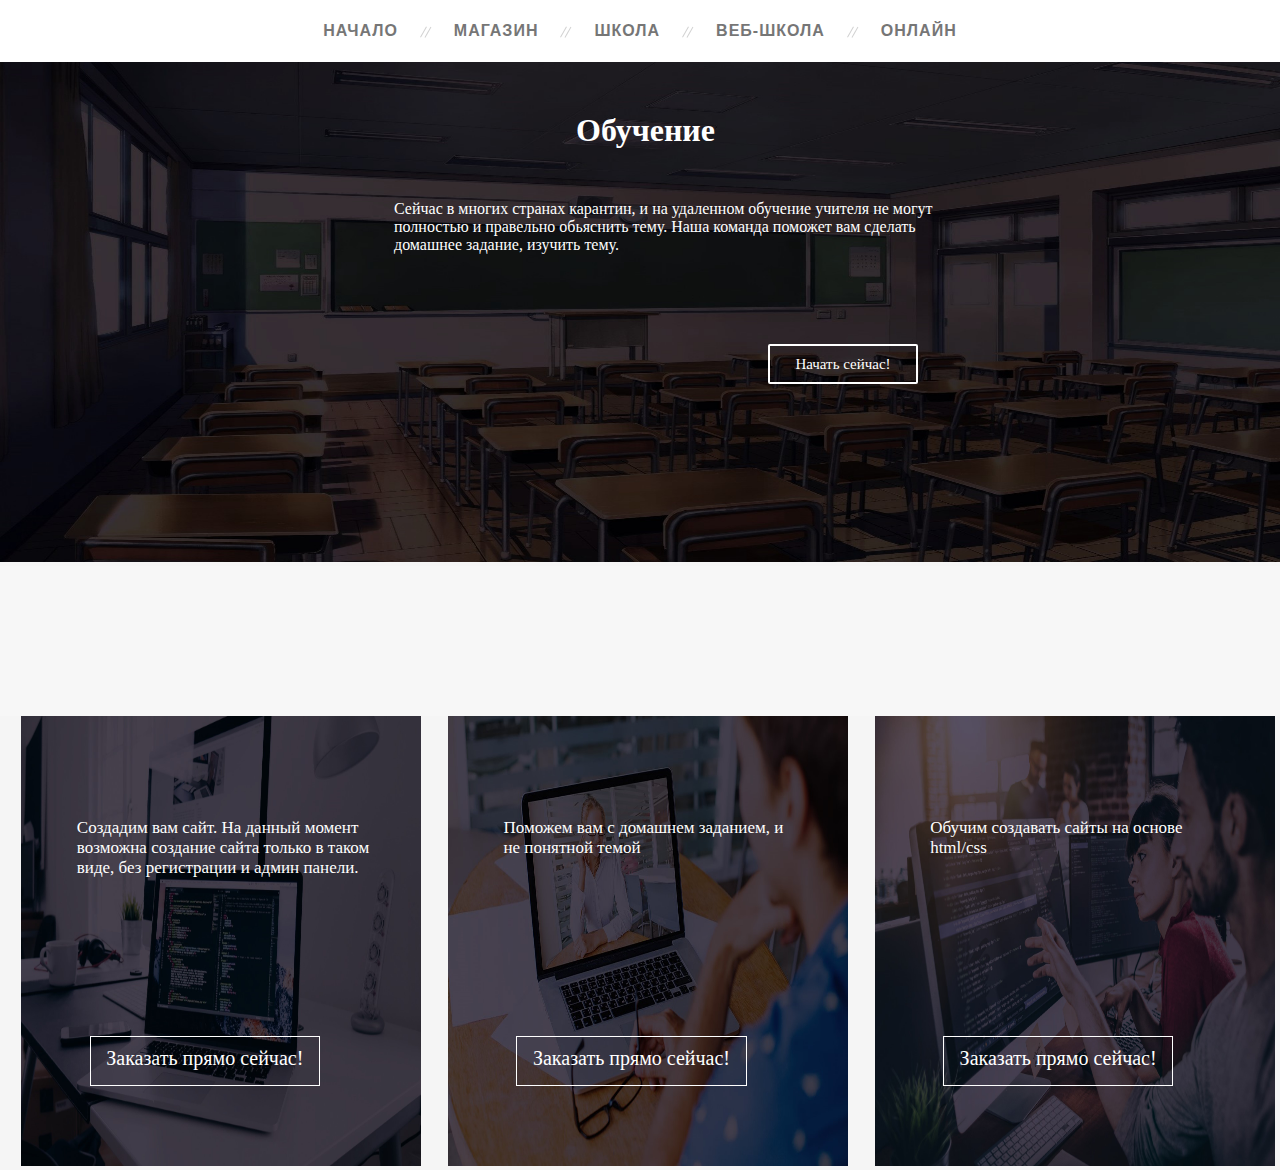
<file: index.html>
<!DOCTYPE html>
<html>
<head>
	<title>HOME</title>
	<meta charset="utf-8">
	<link rel="stylesheet" type="text/css" href="styles.css">
  <link rel="stylesheet" type="text/css" href="media.css">
	<script src="https://code.jquery.com/jquery-3.1.0.min.js"></script>
	<meta name="viewport" content="width=device-width, initial-scale=1.0">

</head>

<body>
  <div class="menu_mobile">
    <img id="burgermenu_img" src="img/burgermenu.jpg" class="burgermenu_img">
  </div>
  <div id="conteiner">
  <div id="pcv">
	<nav>
  <ul class="topmenu">
    <li class="mobile_header_display_none_hover"><a href="index.html">Начало</a></li>
    <li class="mobile_header_display_none_hover"><a id="bottom" href="">Магазин</a></li>
    <li class="mobile_header_display_none_hover"><a href="#">Школа</a>
      <ul class="submenu">
          <li class="mobile_header_display_none_hover"><a href="school5.html">5 класс</a>
          <li class="mobile_header_display_none_hover"><a href="school6.html">6 класс</a>
          <li class="mobile_header_display_none_hover"><a href="school7.html">7 класс</a>
          <li class="mobile_header_display_none_hover"><a href="school8.html">8 класс</a>
          <li class="mobile_header_display_none_hover"><a href="school9.html">9 класс</a>
     </ul>
    </li>
    <li class="mobile_header_display_none_hover"><a href="">Веб-школа</a>
    </li>

    <li class="mobile_header_display_none_hover" id="online_page"><div class="online_page">
      Онлайн
  </ul>

  </ul>
</nav>
</div>


<div id="banner_one" class="banner_one">
<h1>Обучение</h1>
<div class="posterone_title">
	Сейчас в многих странах карантин, и на удаленном обучение учителя не могут полностью и правельно обьяснить тему. Наша команда поможет вам сделать домашнее задание, изучить тему.
</div>
<div class="link_button_conteiner">
<a href="" class="posterone_btn">Начать сейчас!</a>
</div>
<img src="img/foto1.jpg" class="poster_one">
</div>


<div class="white_one">
</div>

<div class="block_two">

	<div id="scrool_javascript" class="shop_one">
		<div class="shop_title">
			Создадим вам сайт. На данный момент возможна создание сайта только в таком виде, без регистрации и админ панели.
		</div>
			<div id="shop_price_btn" class="shop_price_btn">Заказать прямо сейчас!</div>

		<img class="shop_images" src="shop_img/shop1.jpg">
	</div>
	<div class="shop_two">

		<div class="shop_title">
			Поможем вам с домашнем заданием, и не понятной темой
		</div>

    <div id="shop_price_btn" class="shop_price_btn">Заказать прямо сейчас!</div>

		<img class="shop_images" src="shop_img/shop2.jpg">
	</div>
	<div class="shop_three">

		<div class="shop_title">
			Обучим создавать сайты на основе html/css
		</div>
		
      <div id="shop_price_btn" class="shop_price_btn">Заказать прямо сейчас!</div>
		
		<img class="shop_images" src="shop_img/shop3.jpg">
	</div>	
</div>








</div>
<div class="send_error">
  <div id="error_online" class="error_online">
    <div id="error_online_close" class="error_online_close">+</div>
    <h3>Ошибка</h3>
    Онлайн занятия на данный момент недоступны
  </div>
  <div id="error_program_line" class="error_program_line">
    <h3>Ошибка</h3>
    Теория по програмированию на данный момент отключена
  </div>
</div>

<div class="send_error">
  <div id="error_shop" class="error_shop">
    <div id="error_shop_close" class="error_shop_close">+</div>
    <h3>Внимание!</h3>
    Магазин не работает в бета версии. Свяжитесь с нами в чате!
  </div>
</div>
</div>




<div id="menu_mobile_open" class="menu_mobile_open">
  <div id="menu_mobile_close">+</div>

</div>



<script type="text/javascript">

    $(document).ready(function() {
    
    $('#bottom').click(function(){
        $('html, body').animate({scrollTop:$(document).height()}, 'slow');
        return false;
    });
 
});
    banner_one.addEventListener('scrollTop', function(){
      var banner_one = document.getElementById('banner_one');
      banner_one.style.display = 'none';
    });
  
    var online_page = document.getElementById('online_page');
  var error_online = document.getElementById('error_online');
	online_page.addEventListener('click', function(){
		error_online.style.display = ('block')
		setTimeout(function(){error_online.style.display = ('none')}, 7000);
	})
  var error_online_close = document.getElementById('error_online_close');
  error_online_close.addEventListener('click', function(){
    error_online.style.display = ('none')
  });


      var shop_price_btn = document.getElementById('shop_price_btn');
  var error_shop = document.getElementById('error_shop');
  shop_price_btn.addEventListener('click', function(){
    error_shop.style.display = ('block')
    setTimeout(function(){error_shop.style.display = ('none')}, 7000);
  })
  var error_shop_close = document.getElementById('error_shop_close');
  error_shop_close.addEventListener('click', function(){
    error_shop.style.display = ('none')
  });


var burgermenu_img = document.getElementById('burgermenu_img');
var conteiner = document.getElementById('conteiner');
var menu_mobile_close = document.getElementById('menu_mobile_close');
var pcv_menu_standart = document.getElementById('pcv');
burgermenu_img.addEventListener('click', function(){
  conteiner.style.display = ('none');
  burgermenu_img.style.display = ('none');
  menu_mobile_open.style.display = ('block');
  menu_mobile_close.style.display = ('block');
  pcv_menu_standart.style.display = ('block');
})
menu_mobile_close.addEventListener('click', function(){
  menu_mobile_open.style.display = ('none');
  menu_mobile_close.style.display = ('none');
  burgermenu_img.style.display = ('block');
  conteiner.style.display = ('block');
  pcv_menu_standart.style.display = ('none');
})
</script>



  <script>
window.replainSettings = { id: '1be61324-7599-441f-86d6-4fbe0f1ed05a' };
(function(u){var s=document.createElement('script');s.type='text/javascript';s.async=true;s.src=u;
var x=document.getElementsByTagName('script')[0];x.parentNode.insertBefore(s,x);
})('https://widget.replain.cc/dist/client.js');
</script>
</body>
</html>
</file>
<file: styles.css>
* {
    margin: 0;
    padding: 0;
   }
* { box-sizing: border-box; }
body {
  margin: 0;
  background: #f5f5f5;
}
nav { background: white; }
nav ul {
  list-style: none;
  margin: 0;
  padding: 0;
}
nav a {
  text-decoration: none;
  outline: none;
  display: block;
  transition: .4s ease-in-out;
}
nav .online_page {
  text-decoration: none;
  outline: none;
  display: block;
  transition: .4s ease-in-out;
}
.topmenu {
  text-align: center;
  padding: 10px 0;
}
.topmenu > li {
  display: inline-block;
  position: relative;
}
.topmenu > li:after {
  content: "";
  position: absolute;
  right: 0;
  width: 1px;
  height: 12px;
  background: #d2d2d2;
  top: 16px;
  box-shadow: 4px -2px 0 #d2d2d2;
  transform: rotate(30deg);
}
.topmenu > li:last-child:after {
  background: none;
  box-shadow: none;
}
.topmenu > li > a {
  padding: 12px 26px;
  color: #767676;
  text-transform: uppercase;
  font-weight: bold;
  letter-spacing: 1px;
  font-family: 'Exo 2', sans-serif;
}
.online_page {
  padding: 12px 26px;
  color: #767676;
  text-transform: uppercase;
  font-weight: bold;
  letter-spacing: 1px;
  font-family: 'Exo 2', sans-serif;
}

.topmenu li a:hover { color: #c0a97a; }
.topmenu .online_page:hover { color: #c0a97a; }
.submenu {
  position: absolute;
  left: 50%;
  top: 100%;
  width: 210px;
  margin-left: -105px;
  background: #fafafa;
  border: 1px solid #ededed;
  z-index: 5;
  visibility: hidden;
  opacity: 0;
  transform: scale(.8);
  transition: .4s ease-in-out;
}
.submenu li a {
  padding: 10px 0;
  margin: 0 10px;
  border-bottom: 1px solid #efefef;
  font-size: 12px;
  color: #484848;
  font-family: 'Kurale', serif;
}
.topmenu > li:hover .submenu {
  visibility: visible;
  opacity: 1;
  transform: scale(1);
}
.poster_one{
	height: 500px;
	width: 100%;
}
.posterone_title{
	height: 200px;
	width: 300px;
	position: absolute;
	color: white;
	margin-left: 30%;
	display: block;
	font-family: verdana;
	width: 600px;
	margin-top: 10%;
	padding: 10px;
}
.posterone_btn{
	position: absolute;
	font-size: 15px;
	color: white;
	border: 2px solid white;
	height: 40px;
	width: 150px;
	text-align: center;
	padding: 10px;
	border-radius: 2px;
	display: flex;
	justify-content: center;

}
h1{
	position: absolute;
	margin-left: 45%;
	color: white;
	margin-top: 50px;
}
a{
	text-decoration: none;
}
.link_button_conteiner{
	position: absolute;
	margin-left: 60%;
	margin-top: 22%;
}
.banner_one a:hover{
		background: white;
		color: black;
}
.banner_one a{
	transition: .4s ease-in-out;
}
.white_one{
	height: 150px;
	width: 100%;
	background: #f7f7f7;
}
.shop_one{
	height: 30%;
	width: 40%;
}
.shop_two{
	height: 30%;
	width: 40%;
}
.shop_three{
	height: 30%;
	width: 40%;
}

.shop_images{
	height: 450px;
	width: 400px;
	margin-left: 5%;
}
.block_two{
	display: flex;
	justify-content: space-between;
}
.shop_title{
	position: absolute;
	width: 200px;
	color: white;
	margin-left: 6%;
	margin-top: 8%;
	font-size: 17px;
	width: 300px;
	font-family: verdana;

}
.shop_price_btn{
	width: 17%;
	height: 50px;
	border: 1px solid white;
	position: absolute;
	color: white;
	margin-top: 25%;
	margin-left: 7%;
	text-align: center;
	padding: 10px;
	font-size: 20px;
  transition: .4s ease-in-out;
  cursor: pointer;
}
.shop_price_btn:hover{
    background: white;
    color: black;
}
.shop_two_title{
	position: absolute;
	width: 200px;
	color: white;
	margin-left: 6%;
	margin-top: 8%;
	font-size: 17px;
	width: 300px;
	font-family: verdana;
}
.shop_three_title{
	position: absolute;
	width: 200px;
	color: white;
	margin-left: 6%;
	margin-top: 8%;
	font-size: 17px;
	width: 300px;
	font-family: verdana;
}
.block_two a{
	transition: 1s all ease;
}
.block_two a:hover{
	background: white;
	color: black;
}
.share_logo{
	width: 60px;
	height: 60px;
	left: 0;
	top: 0;
	position: fixed;
	transform: translate(1280px, 480px );
}
.news_one{
	height: 400px;
	width: 380px;
	background: #d6d6d6;
}
.news_two{
	height: 400px;
	width: 380px;
	background: #d6d6d6;
}
.news_three{
	height: 400px;
	width: 380px;
	background: #d6d6d6;
}
.news_four{
	height: 400px;
	width: 380px;
	background: #d6d6d6;
}
.news_block_one{
	display: flex;
	justify-content: space-around;
	margin-top: 150px;
}
.news_block_two{
	display: flex;
	justify-content: space-around;
	margin-top: 100px;
}

	.dropbtn {
    background-color: #3498DB;
    color: white;
    padding: 16px;
    font-size: 16px;
    border: none;
    cursor: pointer;
}

.dropbtn:hover, .dropbtn:focus {
    background-color: #2980B9;
}

.dropdown {
    position: relative;
    display: inline-block;
}

.dropdown-content {
    display: none;
    position: absolute;
    background-color: #f1f1f1;
    min-width: 160px;
    overflow: auto;
    box-shadow: 0px 8px 16px 0px rgba(0,0,0,0.2);
    z-index: 1;
}

.dropdown-content a {
    color: black;
    padding: 12px 16px;
    text-decoration: none;
    display: block;
}

.dropdown a:hover {background-color: #ddd;}
.show {display: block;}

.mobile_button_menu_header{
  display: none;
}
.send_error{
  position: absolute;
}
.error_online{

}
.error_online{
	height: 70px;
	width: 400px;
	border: red;
	background: #ededed;
	margin-top: 530px;
  padding: 10px;
  border-radius: 5px;
  left: 0;
  top: 0;
  position: fixed;
  margin-left: 10px;
  display: none;
}
.error_program_line{
  height: 100px;
	width: 400px;
	border: red;
	background: #f5f5f5;
	margin-top: 300px;
	display: none;
}
.online_page{
  cursor: pointer;

}
.error_online_close{
  transform: rotate(43deg);
  position: absolute;
  margin-left: 375px;
  font-size: 20px;
  margin-top: 15px;
  cursor: pointer;
}
.error_shop{
  height: 70px;
  width: 400px;
  border: red;
  background: #ededed;
  margin-top: 530px;
  padding: 10px;
  border-radius: 5px;
  left: 0;
  top: 0;
  position: fixed;
  margin-left: 10px;
  display: none;
}
.error_shop_close{
  transform: rotate(43deg);
  position: absolute;
  margin-left: 375px;
  font-size: 20px;
  margin-top: 15px;
  cursor: pointer;
}
.menu_mobile{
  display: none;
}
.burgermenu_img{
  height: 40px;
  width: 50px;
  cursor: pointer;
}
.menu_mobile_open{
  background: #ededed;
  height: 100%;
  width: 100%;
  position: fixed;
  display: none;
}
#menu_mobile_close{
  transform: rotate(43deg);
  position: absolute;
  font-size: 40px;
  cursor: pointer;
  display: none;
  margin-left: 91%;
}
</file>
<file: media.css>
@media screen and (min-width: 1600px) {
	.link_button_conteiner{
	position: absolute;
	margin-left: 60%;
	margin-top: 17%;
}
.shop_title{
	position: absolute;
	width: 200px;
	color: white;
	margin-left: 10%;
	margin-top: 6%;
	font-size: 17px;
	width: 300px;
	font-family: verdana;

}
.shop_price_btn{
	margin-top: 17%;
	margin-left: 10%;
	width: 15%;
}
.shop_images{
	height: 500px;
	width: 450px;
	margin-left: 16%;
}
.fab {
    left: 98%;
}
.posterone_title{
	margin-left: 33%;
}
}
@media screen and (min-width: 1600px) and (max-width: 1700px) {
	.shop_price_btn{
	margin-top: 20%;
	margin-left: 8%;
	width: 18%;
}
.shop_images{
	height: 500px;
	width: 450px;
	margin-left: 10%;
}
.shop_title{
	margin-left: 8%;
	margin-top: 6%;
}
}
@media (min-width: 1500px) and (max-width: 1600px) {
	.shop_price_btn{
	margin-top: 22%;
	margin-left: 8%;
}
.shop_images{
	height: 450px;
	width: 400px;
	margin-left: 11%;
}
.shop_title{
	margin-left: 8%;
	margin-top: 6%;
}
}
@media screen and (max-width: 1500px){
	.shop_price_btn{
		width: 18%;
	}
}



/*Iphone 6 7 8 standart*/
/*Iphone x*/
@media screen and (min-width: 300px) and (max-width: 450px) {
  .poster_one{
    width: 100%;
    height: 50%;
  }
  .posterone_title{
    height: 200px;
    width: 350px;
    margin-left: 5%;
    font-size: 12px;
    margin-top: 25%;
  }
  .posterone_btn{
    display: none;
  }
  h1{
    font-size: 19px;
    margin-left: 40%;
  }
  .mob_none{
    display: none;
  }
  .mobile_button_menu_header{
  display: block;
}
 .mobile_header_display_none_hover{
  display: none;
 }
 .mobile_button_menu_header:hover{
  
 }
 .shop_one{
 	margin-left: 0;
 	left: 0;
 	width: 100%;
 }
 .shop_two{

 }
 .shop_three{

 }
 .block_two{
 	flex-direction: column;
 	display: none;
 }
.shop_price_btn{
	
}
.shop_images{
	
}
.shop_title{
	
}
#pcv{
	display: none;
}
.menu_mobile{
	display: block;
}
#menu_mobile_close{

}
/*Iphone 6-8 plus*/
@media screen and (min-width: 400px) and (max-width: 450px) {

}
/*Mini format +-iphone 5*/
@media screen and (min-width: 320px) and (max-width: 350px){

}
/* galaxy s5 */
@media screen and (min-width: 360px) and (max-width: 370px) {

}


/* ipad */
@media screen and (min-width: 750px) and (max-width: 800px){

}
/* ipad pro */
@media screen and (min-width: 1000px){

}
</file>
